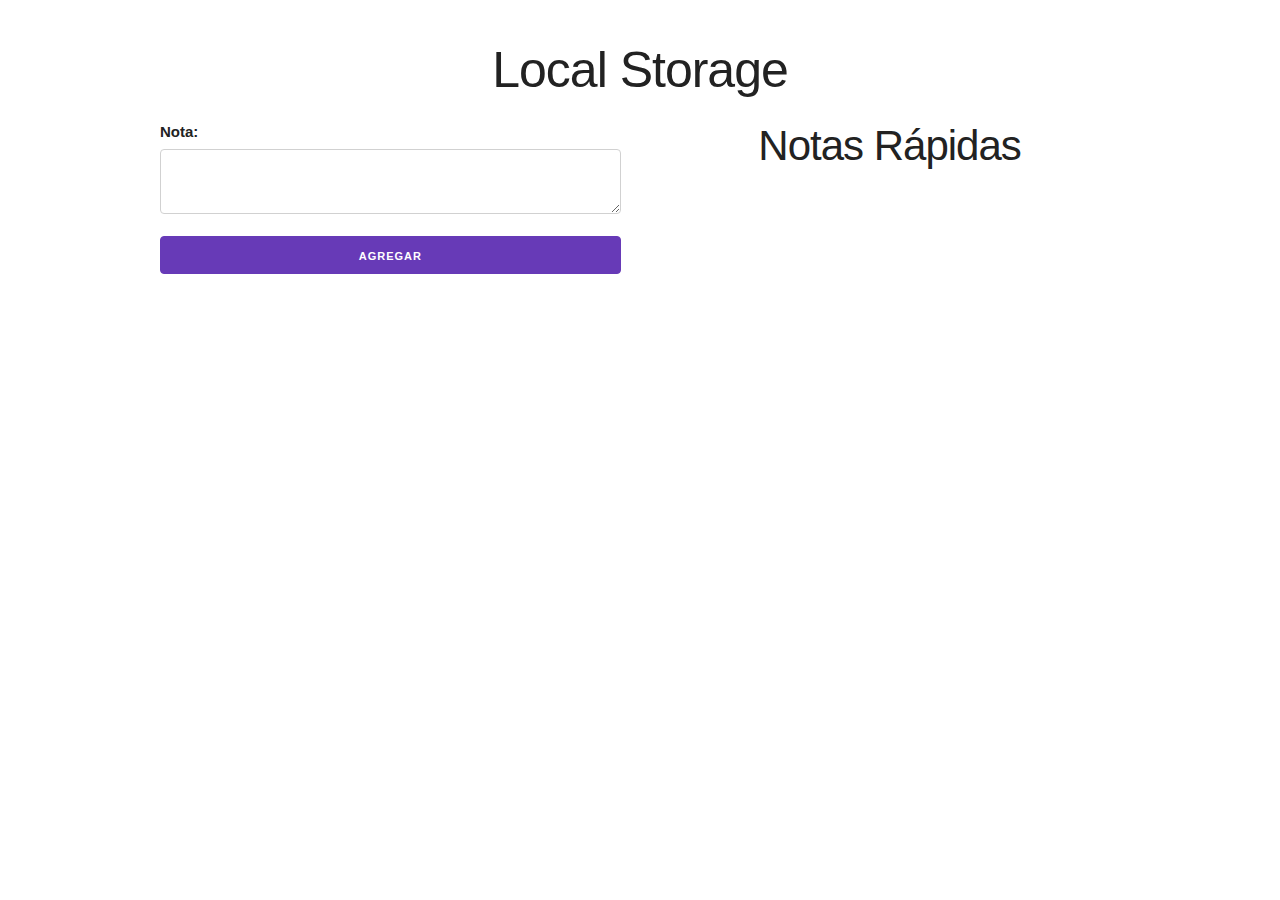
<file: 01-PrimerProyecto-LocalStorage/index.html>
<!DOCTYPE html>
<html lang="en">
<head>
    <meta charset="UTF-8">
    <meta name="viewport" content="width=device-width, initial-scale=1.0">
    <meta http-equiv="X-UA-Compatible" content="ie=edge">
    <title>Notas Rápidas</title>
    <link rel="stylesheet" href="assets/css/normalize.css">
    <link rel="stylesheet" href="assets/css/skeleton.css">
    <link rel="stylesheet" href="assets/css/custom.css">
</head>
<body>

    <div id="contenido">
        <div class="container">

            <h1>Local Storage</h1>
            <div class="row">
                <div class="six columns">
                    <label for="nota">Nota:</label>
                    <form action="#" id="formulario">
                            <label for="nota"></label>
                            <textarea id="nota" class="u-full-width"></textarea>
                            <input type="submit" class="button u-full-width button-primary" value="Agregar">
                    </form>
                </div>
                <div class="six columns">
                    <h2>Notas Rápidas</h2>
                    <div id="lista-notas"></div>
                </div>
            </div>

        </div>
    </div> <!--#contenido-->

    <script src="assets/js/app.js"></script>
</body>
</html>
</file>
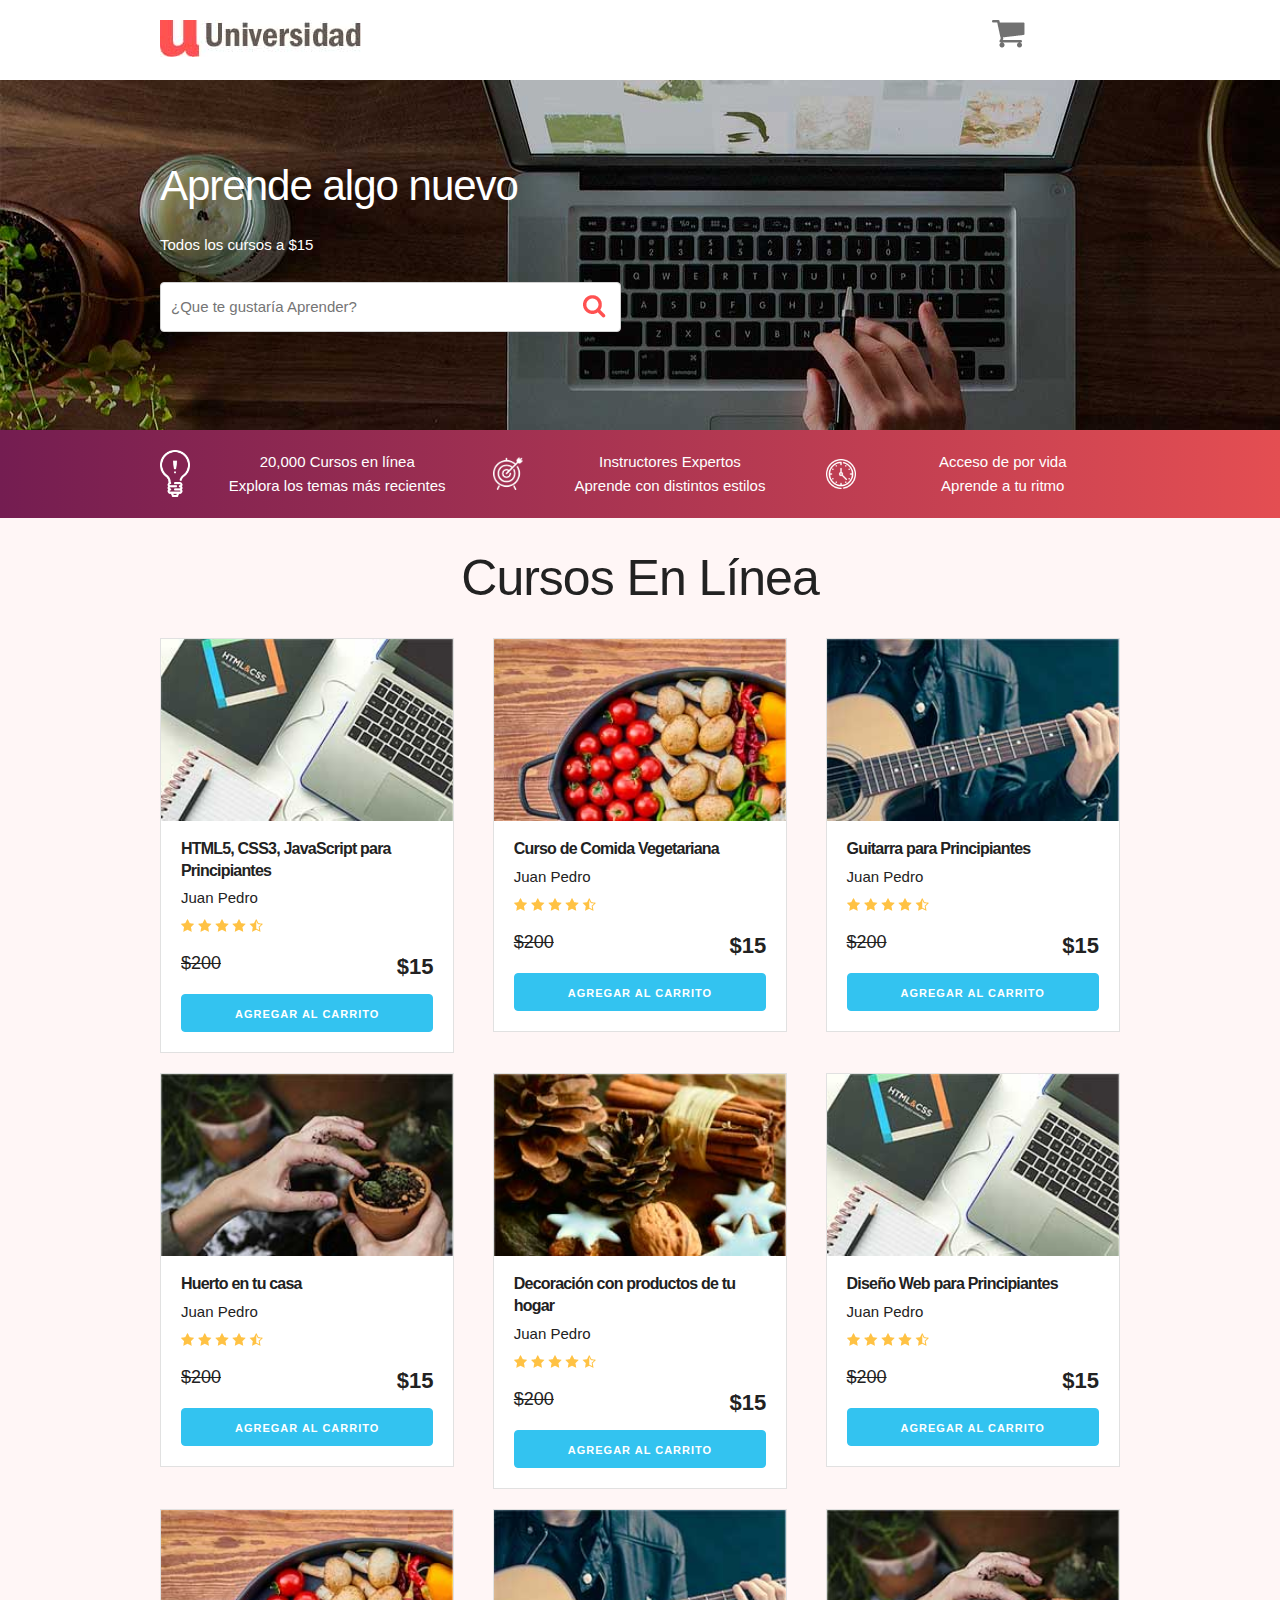
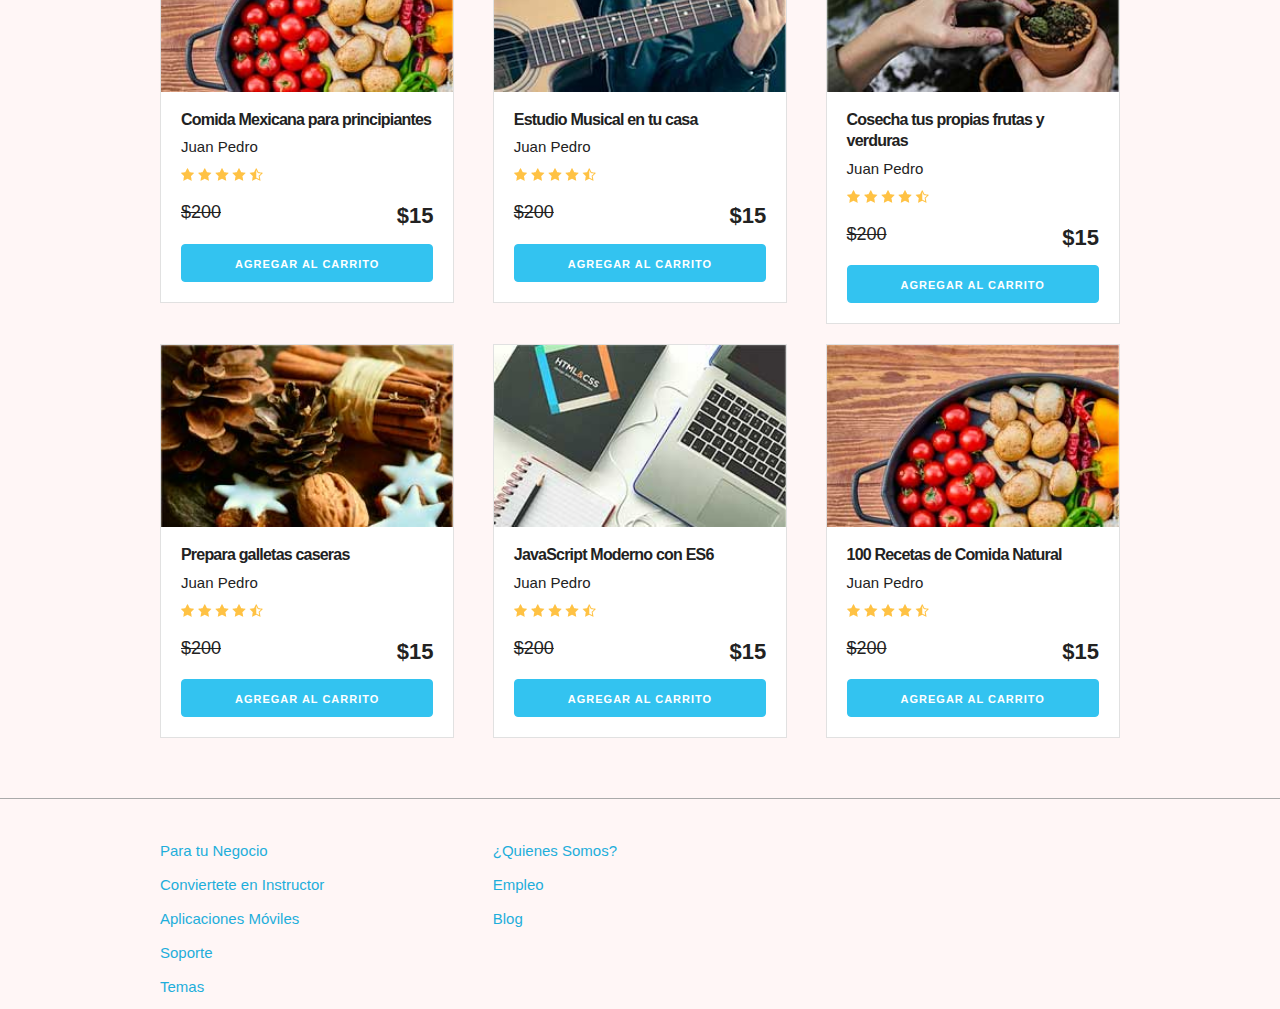
<file: 02-SegundoProyecto-CarritoDeCompras/index.html>
<!DOCTYPE html>
<html lang="en">
<head>
    <meta charset="UTF-8">
    <meta name="viewport" content="width=device-width, initial-scale=1.0">
    <meta http-equiv="X-UA-Compatible" content="ie=edge">
    <title>Carrito</title>
    <link rel="stylesheet" href="css/normalize.css">
    <link rel="stylesheet" href="css/skeleton.css">
    <link rel="stylesheet" href="css/custom.css">
</head>
<body>
<header id="header" class="header">
    <div class="container">
        <div class="row">
            <div class="four columns">
                <img src="img/logo.jpg" id="logo">
            </div>
            <div class="two columns u-pull-right">
                <ul>
                    <li class="submenu">
                            <img src="img/cart.png" id="img-carrito">
                            <div id="carrito">
                                    
                                    <table id="lista-carrito" class="u-full-width">
                                        <thead>
                                            <tr>
                                                <th>Imagen</th>
                                                <th>Nombre</th>
                                                <th>Precio</th>
                                                <th></th>
                                            </tr>
                                        </thead>
                                        <tbody></tbody>
                                    </table>

                                    <a href="#" id="vaciar-carrito" class="button u-full-width">Vaciar Carrito</a>
                            </div>
                    </li>
                </ul>
            </div>
        </div> 
    </div>
    </header>


    <div id="hero">
        <div class="container">
            <div class="row">
                    <div class="six columns">
                        <div class="contenido-hero">
                                <h2>Aprende algo nuevo</h2>
                                <p>Todos los cursos a $15</p>
                                <form action="#" id="busqueda" method="post" class="formulario">
                                    <input class="u-full-width" type="text" placeholder="¿Que te gustaría Aprender?" id="buscador">
                                    <input type="submit" id="submit-buscador" class="submit-buscador">
                                </form>
                        </div>
                    </div>
            </div> 
        </div>
    </div>

    <div class="barra">
        <div class="container">
            <div class="row">
                    <div class="four columns icono icono1">
                        <p>20,000 Cursos en línea <br>
                        Explora  los temas más recientes</p>
                    </div>
                    <div class="four columns icono icono2">
                        <p>Instructores Expertos <br>
                        Aprende con distintos estilos</p>
                    </div>
                    <div class="four columns icono icono3">
                        <p>Acceso de por vida <br>
                        Aprende a tu ritmo</p>
                    </div>
            </div>
        </div>

    </div>

    <div id="lista-cursos" class="container">
        <h1 id="encabezado" class="encabezado">Cursos En Línea</h1>
        <div class="row">
            <div class="four columns">
                <div class="card">
                    <img src="img/curso1.jpg" class="imagen-curso u-full-width">
                    <div class="info-card">
                        <h4>HTML5, CSS3, JavaScript para Principiantes</h4>
                        <p>Juan Pedro</p>
                        <img src="img/estrellas.png">
                        <p class="precio">$200  <span class="u-pull-right ">$15</span></p>
                        <a href="#" class="u-full-width button-primary button input agregar-carrito" data-id="1">Agregar Al Carrito</a>
                    </div>
                </div> <!--.card-->
            </div>
            <div class="four columns">
                    <div class="card">
                        <img src="img/curso2.jpg" class="imagen-curso u-full-width">
                        <div class="info-card">
                            <h4>Curso de Comida Vegetariana</h4>
                            <p>Juan Pedro</p>
                            <img src="img/estrellas.png">
                            <p class="precio">$200  <span class="u-pull-right ">$15</span></p>
                            <a href="#" class="u-full-width button-primary button input agregar-carrito" data-id="2">Agregar Al Carrito</a>
                        </div>
                    </div>
            </div>
            <div class="four columns">
                    <div class="card">
                        <img src="img/curso3.jpg" class="imagen-curso u-full-width">
                        <div class="info-card">
                            <h4>Guitarra para Principiantes</h4>
                            <p>Juan Pedro</p>
                            <img src="img/estrellas.png">
                            <p class="precio">$200  <span class="u-pull-right ">$15</span></p>
                            <a href="#" class="u-full-width button-primary button input agregar-carrito" data-id="3">Agregar Al Carrito</a>
                        </div>
                    </div> <!--.card-->
            </div>

        </div> <!--.row-->
        <div class="row">
            <div class="four columns">
                <div class="card">
                    <img src="img/curso4.jpg" class="imagen-curso u-full-width">
                    <div class="info-card">
                        <h4>Huerto en tu casa</h4>
                        <p>Juan Pedro</p>
                        <img src="img/estrellas.png">
                        <p class="precio">$200  <span class="u-pull-right ">$15</span></p>
                        <a href="#" class="u-full-width button-primary button input agregar-carrito" data-id="4">Agregar Al Carrito</a>
                    </div>
                </div> <!--.card-->
            </div>
            <div class="four columns">
                    <div class="card">
                        <img src="img/curso5.jpg" class="imagen-curso u-full-width">
                        <div class="info-card">
                            <h4>Decoración con productos de tu hogar</h4>
                            <p>Juan Pedro</p>
                            <img src="img/estrellas.png">
                            <p class="precio">$200  <span class="u-pull-right ">$15</span></p>
                            <a href="#" class="u-full-width button-primary button input agregar-carrito" data-id="5">Agregar Al Carrito</a>
                        </div>
                    </div> <!--.card-->
            </div>
            <div class="four columns">
                    <div class="card">
                        <img src="img/curso1.jpg" class="imagen-curso u-full-width">
                        <div class="info-card">
                            <h4>Diseño Web para Principiantes</h4>
                            <p>Juan Pedro</p>
                            <img src="img/estrellas.png">
                            <p class="precio">$200  <span class="u-pull-right ">$15</span></p>
                            <a href="#" class="u-full-width button-primary button input agregar-carrito" data-id="6">Agregar Al Carrito</a>
                        </div>
                    </div> <!--.card-->
            </div>
        </div> <!--.row-->
        <div class="row">
            <div class="four columns">
                <div class="card">
                    <img src="img/curso2.jpg" class="imagen-curso u-full-width">
                    <div class="info-card">
                        <h4>Comida Mexicana para principiantes</h4>
                        <p>Juan Pedro</p>
                        <img src="img/estrellas.png">
                        <p class="precio">$200  <span class="u-pull-right ">$15</span></p>
                        <a href="#" class="u-full-width button-primary button input agregar-carrito" data-id="7">Agregar Al Carrito</a>
                    </div>
                </div> <!--.card-->
            </div>
            <div class="four columns">
                    <div class="card">
                        <img src="img/curso3.jpg" class="imagen-curso u-full-width">
                        <div class="info-card">
                            <h4>Estudio Musical en tu casa</h4>
                            <p>Juan Pedro</p>
                            <img src="img/estrellas.png">
                            <p class="precio">$200  <span class="u-pull-right ">$15</span></p>
                            <a href="#" class="u-full-width button-primary button input agregar-carrito" data-id="8">Agregar Al Carrito</a>
                        </div>
                    </div> <!--.card-->
            </div>
            <div class="four columns">
                    <div class="card">
                        <img src="img/curso4.jpg" class="imagen-curso u-full-width">
                        <div class="info-card">
                            <h4>Cosecha tus propias frutas y verduras</h4>
                            <p>Juan Pedro</p>
                            <img src="img/estrellas.png">
                            <p class="precio">$200  <span class="u-pull-right ">$15</span></p>
                            <a href="#" class="u-full-width button-primary button input agregar-carrito" data-id="9">Agregar Al Carrito</a>
                        </div>
                    </div> <!--.card-->
            </div>
        </div> <!--.row-->
        <div class="row">
                <div class="four columns">
                    <div class="card">
                        <img src="img/curso5.jpg" class="imagen-curso u-full-width">
                        <div class="info-card">
                            <h4>Prepara galletas caseras</h4>
                            <p>Juan Pedro</p>
                            <img src="img/estrellas.png">
                            <p class="precio">$200  <span class="u-pull-right ">$15</span></p>
                            <a href="#" class="u-full-width button-primary button input agregar-carrito" data-id="10">Agregar Al Carrito</a>
                        </div>
                    </div> <!--.card-->
                </div>
                <div class="four columns">
                        <div class="card">
                            <img src="img/curso1.jpg" class="imagen-curso u-full-width">
                            <div class="info-card">
                                <h4>JavaScript Moderno con ES6</h4>
                                <p>Juan Pedro</p>
                                <img src="img/estrellas.png">
                                <p class="precio">$200  <span class="u-pull-right ">$15</span></p>
                                <a href="#" class="u-full-width button-primary button input agregar-carrito" data-id="11">Agregar Al Carrito</a>
                            </div>
                        </div> <!--.card-->
                </div>
                <div class="four columns">
                        <div class="card">
                            <img src="img/curso2.jpg" class="imagen-curso u-full-width">
                            <div class="info-card">
                                <h4>100 Recetas de Comida Natural</h4>
                                <p>Juan Pedro</p>
                                <img src="img/estrellas.png">
                                <p class="precio">$200  <span class="u-pull-right ">$15</span></p>
                                <a href="#" class="u-full-width button-primary button input agregar-carrito" data-id="12">Agregar Al Carrito</a>
                            </div>
                        </div> <!--.card-->
                </div>
            </div> <!--.row-->
    </div>  

    <footer id="footer" class="footer">
        <div class="container">
            <div class="row">
                    <div class="four columns">
                            <nav id="principal" class="menu">
                                <a class="enlace" href="#">Para tu Negocio</a>
                                <a class="enlace" href="#">Conviertete en Instructor</a>
                                <a class="enlace" href="#">Aplicaciones Móviles</a>
                                <a class="enlace" href="#">Soporte</a>
                                <a class="enlace" href="#">Temas</a>
                            </nav>
                    </div>
                    <div class="four columns">
                            <nav id="secundaria" class="menu">
                                <a class="enlace" href="#">¿Quienes Somos?</a>
                                <a class="enlace" href="#">Empleo</a>
                                <a class="enlace" href="#">Blog</a>
                            </nav>
                    </div>
            </div>
        </div>
    </footer>

    <script src="js/app.js"></script>

</body>
</html>
</file>
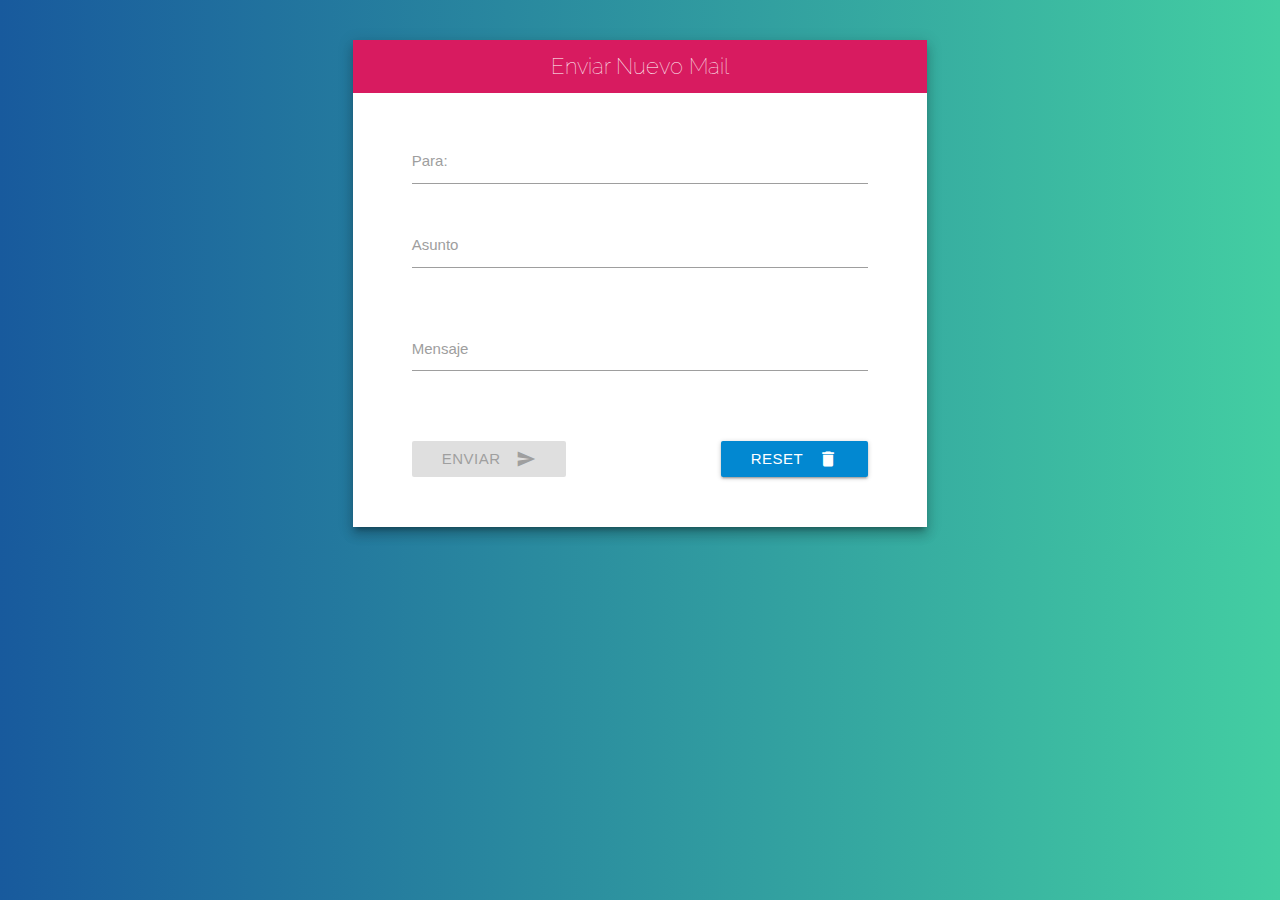
<file: 03-TercerProyecto-ValidarEmail/index.html>
<!DOCTYPE html>
<html>
  <head>
    <link href="https://fonts.googleapis.com/icon?family=Material+Icons" rel="stylesheet">
    <link href="https://fonts.googleapis.com/css?family=Raleway:100,300" rel="stylesheet">
    <link type="text/css" rel="stylesheet" href="css/materialize.min.css"  media="screen,projection"/>
    <link rel="stylesheet" href="css/custom.css">
    <meta name="viewport" content="width=device-width, initial-scale=1.0"/>
    <title>Enviar mail</title>
  </head>
  <body>

    <div class="container">
        <div class="row">
            <div class="col s8 offset-s2">
                <div id="contenido" class="m2">
                    
                    <header id="header" class=" pink darken-1">
                        Enviar Nuevo Mail
                    </header>
                    <form id="enviar-mail" action="#" class="col s10 offset-s1">
                        <div class="row">
                                <div class="input-field col s12">
                                    <input id="email" type="email">
                                    <label for="email">Para:</label>
                                </div>
                                <div class="input-field col s12">
                                        <input id="asunto" type="text">
                                        <label for="asunto">Asunto</label>
                                </div>
                        </div>

                            <div class="row">
                                <div class="input-field col s12">
                                <textarea id="mensaje" class="materialize-textarea"></textarea>
                                <label for="mensaje">Mensaje</label>
                                </div>
                            </div>
                            <div class="row" id="loaders">
    
                                <img id="spinner" src="img/spinner.gif" width="150">
                            </div>
                            <div class="row">
                                    <div class="col s6">
                                        <button id="enviar" class="btn waves-effect waves-light  pink darken-2" type="submit" name="action">Enviar
                                                <i class="material-icons right">send</i>
                                        </button>
                                    </div>
                                    <div class="col s6">
                                        <button id="resetBtn" class="btn waves-effect waves-light light-blue darken-2" type="submit">Reset
                                                <i class="material-icons right">delete</i>
                                        </button>
                                    </div>
                            </div>
                    </form> 
                    
                </div> <!--.contenido-->
            </div>
        </div>
    </div>
    <script type="text/javascript" src="https://code.jquery.com/jquery-3.2.1.min.js"></script>
    <script type="text/javascript" src="js/materialize.min.js"></script>
    <script src="js/app.js"></script>
  </body>
</html>
</file>
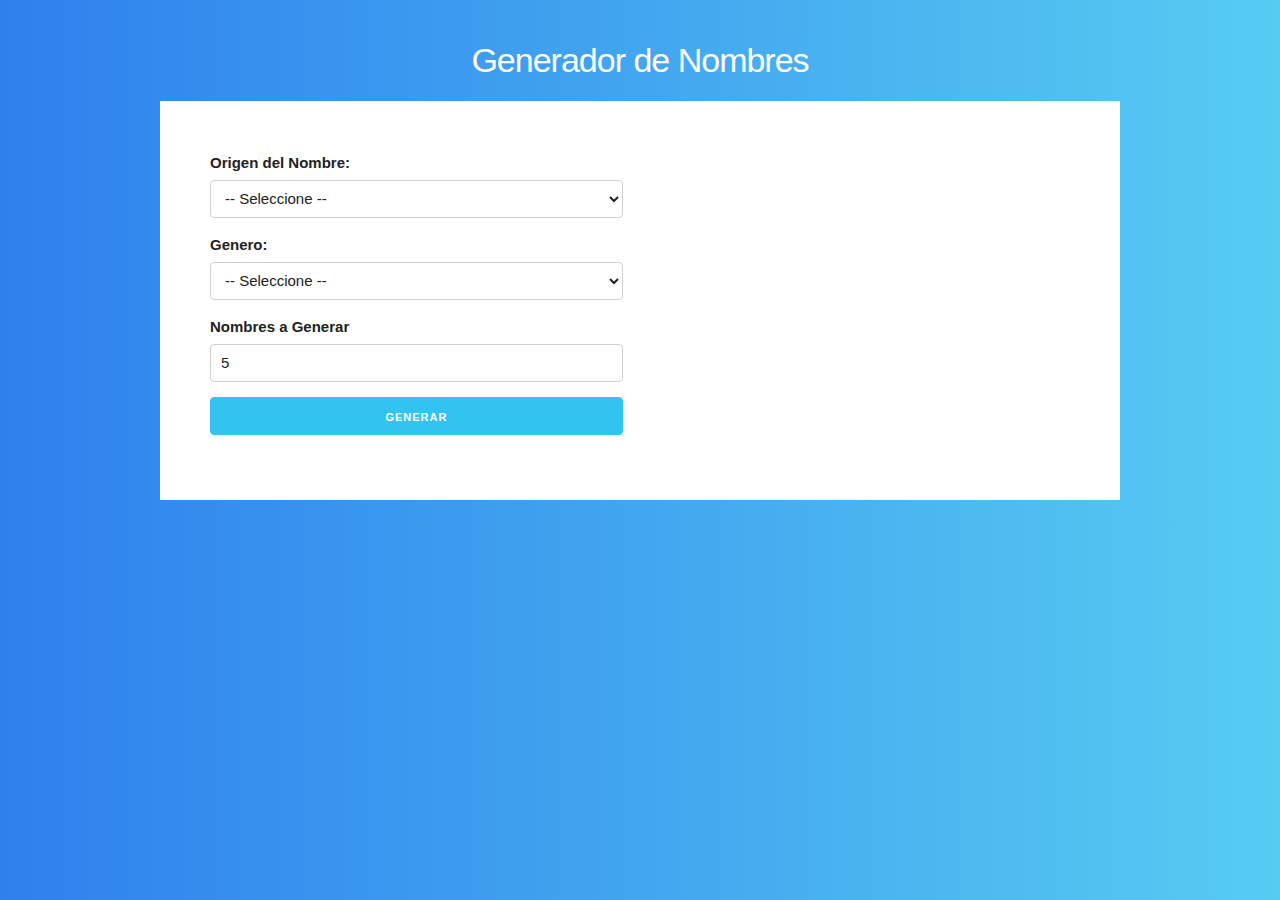
<file: 06-GeneradorNombres/index.html>
<!DOCTYPE html>
<html lang="en">
<head>
    <meta charset="UTF-8">
    <meta name="viewport" content="width=device-width, initial-scale=1.0">
    <meta http-equiv="X-UA-Compatible" content="ie=edge">
    <title>Document</title>
    <link rel="stylesheet" href="css/normalize.css">
    <link rel="stylesheet" href="css/skeleton.css">
    <link rel="stylesheet" href="css/custom.css">
</head>
<body>
    <div class="container">
        <div id="contenido" class="contenido">
            <h1>Generador de Nombres</h1>
            <form action="#" id="generar-nombre">
                <div class="row">
                    <div class="six columns">
                        <label for="origen">Origen del Nombre:</label>
                        <select class="u-full-width" id="origen">
                            <option value=''>-- Seleccione --</option>
							<option value="de">Alemania</option>
                            <option value="au">Australia</option>
                            <option value="br">Brasil</option>
                            <option value="ca">Canadá</option>
							<option value="es">España</option>
                            <option value="fr">Francia</option>
							<option value="nz">Nueva Zelanda</option>
                            <option value="gb">Reino Unido</option>
                            <option value="ch">Suiza</option>
                        </select>
                        <label for="genero">Genero:</label>
                        <select class="u-full-width" id="genero">
                                <option value=''>-- Seleccione --</option>
                                <option value="male">Hombre</option>
                                <option value="female">Mujer</option>
                        </select>
                        <label>Nombres a Generar</label>
                        <input type="number" id="numero" class="u-full-width" min="5" max="15" value="5">
                        <input class="button-primary u-full-width" type="submit" value="Generar">
                    </div>

                    <div class="six columns">
                        <div id="resultado"></div>
                    </div>
                </div>

            </form>
        </div>
    </div>

    <script src="js/app.js"></script>
</body>
</html>
</file>
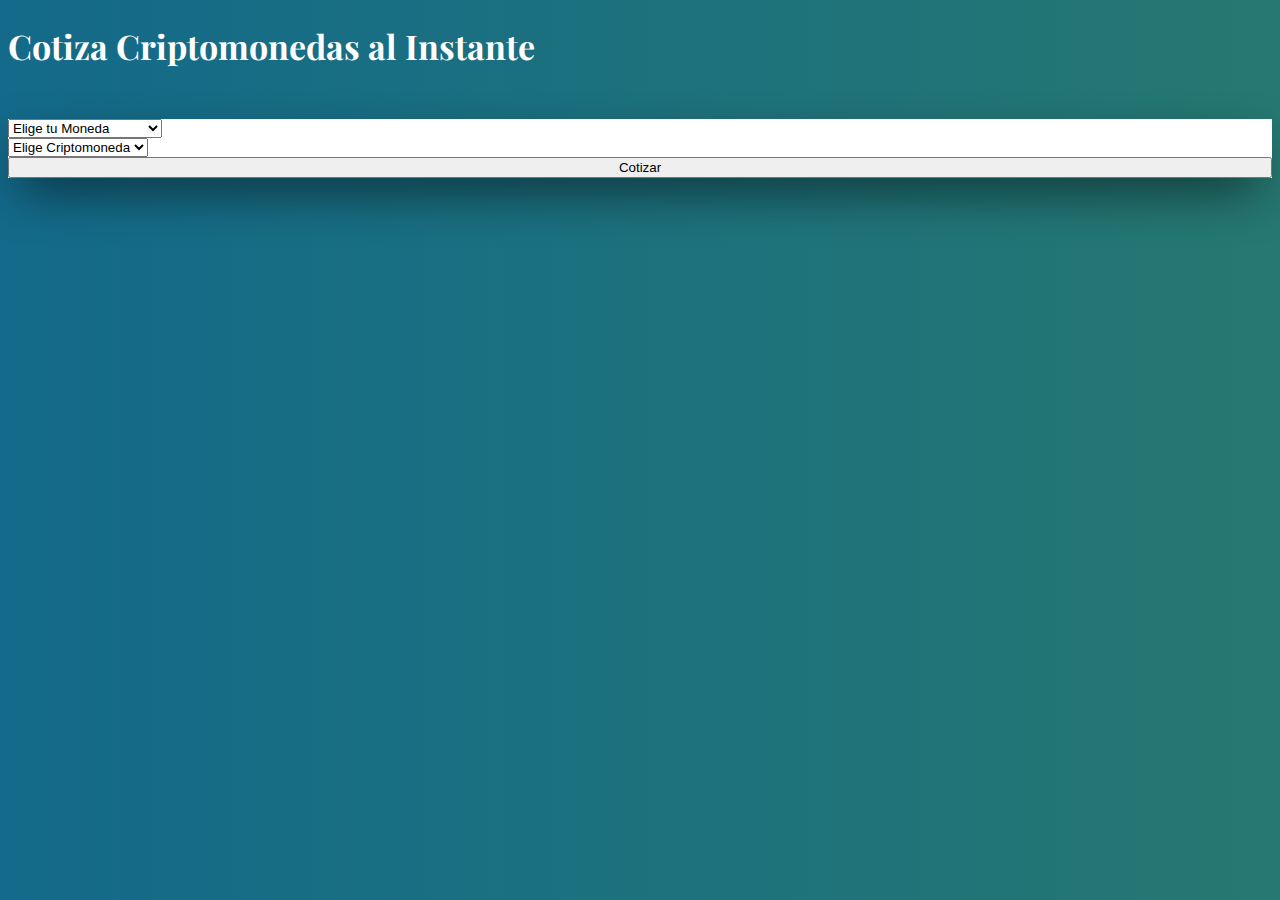
<file: 07-CotizarCriptomonedas/index.html>
<!DOCTYPE html>
<html lang="en">
<head>
    <meta charset="UTF-8">
    <meta name="viewport" content="width=device-width, initial-scale=1.0">
    <meta http-equiv="X-UA-Compatible" content="ie=edge">
    <title>Criptomonedas </title>

     <link href="https://bootswatch.com/4/sandstone/bootstrap.min.css" rel="stylesheet">
    <link href="https://fonts.googleapis.com/css?family=Playfair+Display" rel="stylesheet">
    <link href="css/style.css" rel="stylesheet">
</head>
<body>
    <h1 class="text-center my-5">Cotiza Criptomonedas al Instante</h1>
    <div class="container contenido-principal">

        <div class="row justify-content-center">
            <form class="col-10 col-md-8" id="formulario">
                <div class="formulario-cotizar row">
                        <div class="form-group col-12 col-md-4">
                            <select id="moneda" class="form-control">
                                <option value="" disabled selected>Elige tu Moneda </option>
                                <option value="USD">Dolar Estadounidense</option>
                                <option value="MXN">Peso Mexicano</option>
                                <option value="GBP">Libras</option>
                                <option value="EUR">Euros</option>
                            </select>
                        </div>
                        <div class="form-group col-12 col-md-4">
                            <select id="criptomoneda" class="form-control">
                                <option value="" disabled selected>Elige Criptomoneda</option>
                            </select>
                        </div>
                        <div class="form-group col-12 col-md-4">
                            <input type="submit" class="btn btn-success" value="Cotizar">
                        </div>
                </div><!--.formulario-cotizar-->

                <div class="panel-resultados row justify-content-center mt-5">
                    <div class="contenido-spinner">
						<div class="sk-folding-cube">
						  <div class="sk-cube1 sk-cube"></div>
						  <div class="sk-cube2 sk-cube"></div>
						  <div class="sk-cube4 sk-cube"></div>
						  <div class="sk-cube3 sk-cube"></div>
						</div>
                    </div>
                    <div class="mensajes col-12"></div>
                    <div id="resultado" class="col-12"></div>
                </div><!--panel-resultados-->
            </form>
        </div>
    </div>
    <script src="js/api.js"></script>
    <script src="js/ui.js"></script>
    <script src="js/app.js"></script>
</body>
</html>
</file>
<file: 01-PrimerProyecto-LocalStorage/assets/css/skeleton.css>
/*
* Skeleton V2.0.4
* Copyright 2014, Dave Gamache
* www.getskeleton.com
* Free to use under the MIT license.
* http://www.opensource.org/licenses/mit-license.php
* 12/29/2014
*/


/* Table of contents
––––––––––––––––––––––––––––––––––––––––––––––––––
- Grid
- Base Styles
- Typography
- Links
- Buttons
- Forms
- Lists
- Code
- Tables
- Spacing
- Utilities
- Clearing
- Media Queries
*/


/* Grid
–––––––––––––––––––––––––––––––––––––––––––––––––– */
.container {
  position: relative;
  width: 100%;
  max-width: 960px;
  margin: 0 auto;
  padding: 0 20px;
  box-sizing: border-box; }
.column,
.columns {
  width: 100%;
  float: left;
  box-sizing: border-box; }

/* For devices larger than 400px */
@media (min-width: 400px) {
  .container {
    width: 85%;
    padding: 0; }
}

/* For devices larger than 550px */
@media (min-width: 550px) {
  .container {
    width: 80%; }
  .column,
  .columns {
    margin-left: 4%; }
  .column:first-child,
  .columns:first-child {
    margin-left: 0; }

  .one.column,
  .one.columns                    { width: 4.66666666667%; }
  .two.columns                    { width: 13.3333333333%; }
  .three.columns                  { width: 22%;            }
  .four.columns                   { width: 30.6666666667%; }
  .five.columns                   { width: 39.3333333333%; }
  .six.columns                    { width: 48%;            }
  .seven.columns                  { width: 56.6666666667%; }
  .eight.columns                  { width: 65.3333333333%; }
  .nine.columns                   { width: 74.0%;          }
  .ten.columns                    { width: 82.6666666667%; }
  .eleven.columns                 { width: 91.3333333333%; }
  .twelve.columns                 { width: 100%; margin-left: 0; }

  .one-third.column               { width: 30.6666666667%; }
  .two-thirds.column              { width: 65.3333333333%; }

  .one-half.column                { width: 48%; }

  /* Offsets */
  .offset-by-one.column,
  .offset-by-one.columns          { margin-left: 8.66666666667%; }
  .offset-by-two.column,
  .offset-by-two.columns          { margin-left: 17.3333333333%; }
  .offset-by-three.column,
  .offset-by-three.columns        { margin-left: 26%;            }
  .offset-by-four.column,
  .offset-by-four.columns         { margin-left: 34.6666666667%; }
  .offset-by-five.column,
  .offset-by-five.columns         { margin-left: 43.3333333333%; }
  .offset-by-six.column,
  .offset-by-six.columns          { margin-left: 52%;            }
  .offset-by-seven.column,
  .offset-by-seven.columns        { margin-left: 60.6666666667%; }
  .offset-by-eight.column,
  .offset-by-eight.columns        { margin-left: 69.3333333333%; }
  .offset-by-nine.column,
  .offset-by-nine.columns         { margin-left: 78.0%;          }
  .offset-by-ten.column,
  .offset-by-ten.columns          { margin-left: 86.6666666667%; }
  .offset-by-eleven.column,
  .offset-by-eleven.columns       { margin-left: 95.3333333333%; }

  .offset-by-one-third.column,
  .offset-by-one-third.columns    { margin-left: 34.6666666667%; }
  .offset-by-two-thirds.column,
  .offset-by-two-thirds.columns   { margin-left: 69.3333333333%; }

  .offset-by-one-half.column,
  .offset-by-one-half.columns     { margin-left: 52%; }

}


/* Base Styles
–––––––––––––––––––––––––––––––––––––––––––––––––– */
/* NOTE
html is set to 62.5% so that all the REM measurements throughout Skeleton
are based on 10px sizing. So basically 1.5rem = 15px :) */
html {
  font-size: 62.5%; }
body {
  font-size: 1.5em; /* currently ems cause chrome bug misinterpreting rems on body element */
  line-height: 1.6;
  font-weight: 400;
  font-family: "Raleway", "HelveticaNeue", "Helvetica Neue", Helvetica, Arial, sans-serif;
  color: #222; }


/* Typography
–––––––––––––––––––––––––––––––––––––––––––––––––– */
h1, h2, h3, h4, h5, h6 {
  margin-top: 0;
  margin-bottom: 2rem;
  font-weight: 300; }
h1 { font-size: 4.0rem; line-height: 1.2;  letter-spacing: -.1rem;}
h2 { font-size: 3.6rem; line-height: 1.25; letter-spacing: -.1rem; }
h3 { font-size: 3.0rem; line-height: 1.3;  letter-spacing: -.1rem; }
h4 { font-size: 2.4rem; line-height: 1.35; letter-spacing: -.08rem; }
h5 { font-size: 1.8rem; line-height: 1.5;  letter-spacing: -.05rem; }
h6 { font-size: 1.5rem; line-height: 1.6;  letter-spacing: 0; }

/* Larger than phablet */
@media (min-width: 550px) {
  h1 { font-size: 5.0rem; }
  h2 { font-size: 4.2rem; }
  h3 { font-size: 3.6rem; }
  h4 { font-size: 3.0rem; }
  h5 { font-size: 2.4rem; }
  h6 { font-size: 1.5rem; }
}

p {
  margin-top: 0; }


/* Links
–––––––––––––––––––––––––––––––––––––––––––––––––– */
a {
  color: #1EAEDB; }
a:hover {
  color: #0FA0CE; }


/* Buttons
–––––––––––––––––––––––––––––––––––––––––––––––––– */
.button,
button,
input[type="submit"],
input[type="reset"],
input[type="button"] {
  display: inline-block;
  height: 38px;
  padding: 0 30px;
  color: #555;
  text-align: center;
  font-size: 11px;
  font-weight: 600;
  line-height: 38px;
  letter-spacing: .1rem;
  text-transform: uppercase;
  text-decoration: none;
  white-space: nowrap;
  background-color: transparent;
  border-radius: 4px;
  border: 1px solid #bbb;
  cursor: pointer;
  box-sizing: border-box; }
.button:hover,
button:hover,
input[type="submit"]:hover,
input[type="reset"]:hover,
input[type="button"]:hover,
.button:focus,
button:focus,
input[type="submit"]:focus,
input[type="reset"]:focus,
input[type="button"]:focus {
  color: #333;
  border-color: #888;
  outline: 0; }
.button.button-primary,
button.button-primary,
input[type="submit"].button-primary,
input[type="reset"].button-primary,
input[type="button"].button-primary {
  color: #FFF;
  background-color: #33C3F0;
  border-color: #33C3F0; }
.button.button-primary:hover,
button.button-primary:hover,
input[type="submit"].button-primary:hover,
input[type="reset"].button-primary:hover,
input[type="button"].button-primary:hover,
.button.button-primary:focus,
button.button-primary:focus,
input[type="submit"].button-primary:focus,
input[type="reset"].button-primary:focus,
input[type="button"].button-primary:focus {
  color: #FFF;
  background-color: #1EAEDB;
  border-color: #1EAEDB; }


/* Forms
–––––––––––––––––––––––––––––––––––––––––––––––––– */
input[type="email"],
input[type="number"],
input[type="search"],
input[type="text"],
input[type="tel"],
input[type="url"],
input[type="password"],
textarea,
select {
  height: 38px;
  padding: 6px 10px; /* The 6px vertically centers text on FF, ignored by Webkit */
  background-color: #fff;
  border: 1px solid #D1D1D1;
  border-radius: 4px;
  box-shadow: none;
  box-sizing: border-box; }
/* Removes awkward default styles on some inputs for iOS */
input[type="email"],
input[type="number"],
input[type="search"],
input[type="text"],
input[type="tel"],
input[type="url"],
input[type="password"],
textarea {
  -webkit-appearance: none;
     -moz-appearance: none;
          appearance: none; }
textarea {
  min-height: 65px;
  padding-top: 6px;
  padding-bottom: 6px; }
input[type="email"]:focus,
input[type="number"]:focus,
input[type="search"]:focus,
input[type="text"]:focus,
input[type="tel"]:focus,
input[type="url"]:focus,
input[type="password"]:focus,
textarea:focus,
select:focus {
  border: 1px solid #33C3F0;
  outline: 0; }
label,
legend {
  display: block;
  margin-bottom: .5rem;
  font-weight: 600; }
fieldset {
  padding: 0;
  border-width: 0; }
input[type="checkbox"],
input[type="radio"] {
  display: inline; }
label > .label-body {
  display: inline-block;
  margin-left: .5rem;
  font-weight: normal; }


/* Lists
–––––––––––––––––––––––––––––––––––––––––––––––––– */
ul {
  list-style: circle inside; }
ol {
  list-style: decimal inside; }
ol, ul {
  padding-left: 0;
  margin-top: 0; }
ul ul,
ul ol,
ol ol,
ol ul {
  margin: 1.5rem 0 1.5rem 3rem;
  font-size: 90%; }
li {
  margin-bottom: 1rem; }


/* Code
–––––––––––––––––––––––––––––––––––––––––––––––––– */
code {
  padding: .2rem .5rem;
  margin: 0 .2rem;
  font-size: 90%;
  white-space: nowrap;
  background: #F1F1F1;
  border: 1px solid #E1E1E1;
  border-radius: 4px; }
pre > code {
  display: block;
  padding: 1rem 1.5rem;
  white-space: pre; }


/* Tables
–––––––––––––––––––––––––––––––––––––––––––––––––– */
th,
td {
  padding: 12px 15px;
  text-align: left;
  border-bottom: 1px solid #E1E1E1; }
th:first-child,
td:first-child {
  padding-left: 0; }
th:last-child,
td:last-child {
  padding-right: 0; }


/* Spacing
–––––––––––––––––––––––––––––––––––––––––––––––––– */
button,
.button {
  margin-bottom: 1rem; }
input,
textarea,
select,
fieldset {
  margin-bottom: 1.5rem; }
pre,
blockquote,
dl,
figure,
table,
p,
ul,
ol,
form {
  margin-bottom: 2.5rem; }


/* Utilities
–––––––––––––––––––––––––––––––––––––––––––––––––– */
.u-full-width {
  width: 100%;
  box-sizing: border-box; }
.u-max-full-width {
  max-width: 100%;
  box-sizing: border-box; }
.u-pull-right {
  float: right; }
.u-pull-left {
  float: left; }


/* Misc
–––––––––––––––––––––––––––––––––––––––––––––––––– */
hr {
  margin-top: 3rem;
  margin-bottom: 3.5rem;
  border-width: 0;
  border-top: 1px solid #E1E1E1; }


/* Clearing
–––––––––––––––––––––––––––––––––––––––––––––––––– */

/* Self Clearing Goodness */
.container:after,
.row:after,
.u-cf {
  content: "";
  display: table;
  clear: both; }


/* Media Queries
–––––––––––––––––––––––––––––––––––––––––––––––––– */
/*
Note: The best way to structure the use of media queries is to create the queries
near the relevant code. For example, if you wanted to change the styles for buttons
on small devices, paste the mobile query code up in the buttons section and style it
there.
*/


/* Larger than mobile */
@media (min-width: 400px) {}

/* Larger than phablet (also point when grid becomes active) */
@media (min-width: 550px) {}

/* Larger than tablet */
@media (min-width: 750px) {}

/* Larger than desktop */
@media (min-width: 1000px) {}

/* Larger than Desktop HD */
@media (min-width: 1200px) {}
</file>
<file: 01-PrimerProyecto-LocalStorage/assets/css/custom.css>
h1, h2 {
    text-align: center;
}

#contenido {
    margin-top: 40px;
}
.borrar-nota,
.borrar-nota:hover {
    float: right;
    cursor: pointer;
    color: #f44336;
    font-weight: bold;
}

.button.button-primary,
button.button-primary,
input[type="submit"].button-primary,
input[type="reset"].button-primary,
input[type="button"].button-primary,
.button.button-primary:hover,
button.button-primary:hover,
input[type="submit"].button-primary:hover,
input[type="reset"].button-primary:hover,
input[type="button"].button-primary:hover,
.button.button-primary:focus,
button.button-primary:focus,
input[type="submit"].button-primary:focus,
input[type="reset"].button-primary:focus,
input[type="button"].button-primary:focus {
	background-color: #673ab7;
	border-color: #673ab7;
}
</file>
<file: 02-SegundoProyecto-CarritoDeCompras/css/skeleton.css>
/*
* Skeleton V2.0.4
* Copyright 2014, Dave Gamache
* www.getskeleton.com
* Free to use under the MIT license.
* http://www.opensource.org/licenses/mit-license.php
* 12/29/2014
*/


/* Table of contents
––––––––––––––––––––––––––––––––––––––––––––––––––
- Grid
- Base Styles
- Typography
- Links
- Buttons
- Forms
- Lists
- Code
- Tables
- Spacing
- Utilities
- Clearing
- Media Queries
*/


/* Grid
–––––––––––––––––––––––––––––––––––––––––––––––––– */
.container {
  position: relative;
  width: 100%;
  max-width: 960px;
  margin: 0 auto;
  padding: 0 20px;
  box-sizing: border-box; }
.column,
.columns {
  width: 100%;
  float: left;
  box-sizing: border-box; }

/* For devices larger than 400px */
@media (min-width: 400px) {
  .container {
    width: 85%;
    padding: 0; }
}

/* For devices larger than 550px */
@media (min-width: 550px) {
  .container {
    width: 80%; }
  .column,
  .columns {
    margin-left: 4%; }
  .column:first-child,
  .columns:first-child {
    margin-left: 0; }

  .one.column,
  .one.columns                    { width: 4.66666666667%; }
  .two.columns                    { width: 13.3333333333%; }
  .three.columns                  { width: 22%;            }
  .four.columns                   { width: 30.6666666667%; }
  .five.columns                   { width: 39.3333333333%; }
  .six.columns                    { width: 48%;            }
  .seven.columns                  { width: 56.6666666667%; }
  .eight.columns                  { width: 65.3333333333%; }
  .nine.columns                   { width: 74.0%;          }
  .ten.columns                    { width: 82.6666666667%; }
  .eleven.columns                 { width: 91.3333333333%; }
  .twelve.columns                 { width: 100%; margin-left: 0; }

  .one-third.column               { width: 30.6666666667%; }
  .two-thirds.column              { width: 65.3333333333%; }

  .one-half.column                { width: 48%; }

  /* Offsets */
  .offset-by-one.column,
  .offset-by-one.columns          { margin-left: 8.66666666667%; }
  .offset-by-two.column,
  .offset-by-two.columns          { margin-left: 17.3333333333%; }
  .offset-by-three.column,
  .offset-by-three.columns        { margin-left: 26%;            }
  .offset-by-four.column,
  .offset-by-four.columns         { margin-left: 34.6666666667%; }
  .offset-by-five.column,
  .offset-by-five.columns         { margin-left: 43.3333333333%; }
  .offset-by-six.column,
  .offset-by-six.columns          { margin-left: 52%;            }
  .offset-by-seven.column,
  .offset-by-seven.columns        { margin-left: 60.6666666667%; }
  .offset-by-eight.column,
  .offset-by-eight.columns        { margin-left: 69.3333333333%; }
  .offset-by-nine.column,
  .offset-by-nine.columns         { margin-left: 78.0%;          }
  .offset-by-ten.column,
  .offset-by-ten.columns          { margin-left: 86.6666666667%; }
  .offset-by-eleven.column,
  .offset-by-eleven.columns       { margin-left: 95.3333333333%; }

  .offset-by-one-third.column,
  .offset-by-one-third.columns    { margin-left: 34.6666666667%; }
  .offset-by-two-thirds.column,
  .offset-by-two-thirds.columns   { margin-left: 69.3333333333%; }

  .offset-by-one-half.column,
  .offset-by-one-half.columns     { margin-left: 52%; }

}


/* Base Styles
–––––––––––––––––––––––––––––––––––––––––––––––––– */
/* NOTE
html is set to 62.5% so that all the REM measurements throughout Skeleton
are based on 10px sizing. So basically 1.5rem = 15px :) */
html {
  font-size: 62.5%; }
body {
  font-size: 1.5em; /* currently ems cause chrome bug misinterpreting rems on body element */
  line-height: 1.6;
  font-weight: 400;
  font-family: "Raleway", "HelveticaNeue", "Helvetica Neue", Helvetica, Arial, sans-serif;
  color: #222; }


/* Typography
–––––––––––––––––––––––––––––––––––––––––––––––––– */
h1, h2, h3, h4, h5, h6 {
  margin-top: 0;
  margin-bottom: 2rem;
  font-weight: 300; }
h1 { font-size: 4.0rem; line-height: 1.2;  letter-spacing: -.1rem;}
h2 { font-size: 3.6rem; line-height: 1.25; letter-spacing: -.1rem; }
h3 { font-size: 3.0rem; line-height: 1.3;  letter-spacing: -.1rem; }
h4 { font-size: 2.4rem; line-height: 1.35; letter-spacing: -.08rem; }
h5 { font-size: 1.8rem; line-height: 1.5;  letter-spacing: -.05rem; }
h6 { font-size: 1.5rem; line-height: 1.6;  letter-spacing: 0; }

/* Larger than phablet */
@media (min-width: 550px) {
  h1 { font-size: 5.0rem; }
  h2 { font-size: 4.2rem; }
  h3 { font-size: 3.6rem; }
  h4 { font-size: 3.0rem; }
  h5 { font-size: 2.4rem; }
  h6 { font-size: 1.5rem; }
}

p {
  margin-top: 0; }


/* Links
–––––––––––––––––––––––––––––––––––––––––––––––––– */
a {
  color: #1EAEDB; }
a:hover {
  color: #0FA0CE; }


/* Buttons
–––––––––––––––––––––––––––––––––––––––––––––––––– */
.button,
button,
input[type="submit"],
input[type="reset"],
input[type="button"] {
  display: inline-block;
  height: 38px;
  padding: 0 30px;
  color: #555;
  text-align: center;
  font-size: 11px;
  font-weight: 600;
  line-height: 38px;
  letter-spacing: .1rem;
  text-transform: uppercase;
  text-decoration: none;
  white-space: nowrap;
  background-color: transparent;
  border-radius: 4px;
  border: 1px solid #bbb;
  cursor: pointer;
  box-sizing: border-box; }
.button:hover,
button:hover,
input[type="submit"]:hover,
input[type="reset"]:hover,
input[type="button"]:hover,
.button:focus,
button:focus,
input[type="submit"]:focus,
input[type="reset"]:focus,
input[type="button"]:focus {
  color: #333;
  border-color: #888;
  outline: 0; }
.button.button-primary,
button.button-primary,
input[type="submit"].button-primary,
input[type="reset"].button-primary,
input[type="button"].button-primary {
  color: #FFF;
  background-color: #33C3F0;
  border-color: #33C3F0; }
.button.button-primary:hover,
button.button-primary:hover,
input[type="submit"].button-primary:hover,
input[type="reset"].button-primary:hover,
input[type="button"].button-primary:hover,
.button.button-primary:focus,
button.button-primary:focus,
input[type="submit"].button-primary:focus,
input[type="reset"].button-primary:focus,
input[type="button"].button-primary:focus {
  color: #FFF;
  background-color: #1EAEDB;
  border-color: #1EAEDB; }


/* Forms
–––––––––––––––––––––––––––––––––––––––––––––––––– */
input[type="email"],
input[type="number"],
input[type="search"],
input[type="text"],
input[type="tel"],
input[type="url"],
input[type="password"],
textarea,
select {
  height: 38px;
  padding: 6px 10px; /* The 6px vertically centers text on FF, ignored by Webkit */
  background-color: #fff;
  border: 1px solid #D1D1D1;
  border-radius: 4px;
  box-shadow: none;
  box-sizing: border-box; }
/* Removes awkward default styles on some inputs for iOS */
input[type="email"],
input[type="number"],
input[type="search"],
input[type="text"],
input[type="tel"],
input[type="url"],
input[type="password"],
textarea {
  -webkit-appearance: none;
     -moz-appearance: none;
          appearance: none; }
textarea {
  min-height: 65px;
  padding-top: 6px;
  padding-bottom: 6px; }
input[type="email"]:focus,
input[type="number"]:focus,
input[type="search"]:focus,
input[type="text"]:focus,
input[type="tel"]:focus,
input[type="url"]:focus,
input[type="password"]:focus,
textarea:focus,
select:focus {
  border: 1px solid #33C3F0;
  outline: 0; }
label,
legend {
  display: block;
  margin-bottom: .5rem;
  font-weight: 600; }
fieldset {
  padding: 0;
  border-width: 0; }
input[type="checkbox"],
input[type="radio"] {
  display: inline; }
label > .label-body {
  display: inline-block;
  margin-left: .5rem;
  font-weight: normal; }


/* Lists
–––––––––––––––––––––––––––––––––––––––––––––––––– */
ul {
  list-style: circle inside; }
ol {
  list-style: decimal inside; }
ol, ul {
  padding-left: 0;
  margin-top: 0; }
ul ul,
ul ol,
ol ol,
ol ul {
  margin: 1.5rem 0 1.5rem 3rem;
  font-size: 90%; }
li {
  margin-bottom: 1rem; }


/* Code
–––––––––––––––––––––––––––––––––––––––––––––––––– */
code {
  padding: .2rem .5rem;
  margin: 0 .2rem;
  font-size: 90%;
  white-space: nowrap;
  background: #F1F1F1;
  border: 1px solid #E1E1E1;
  border-radius: 4px; }
pre > code {
  display: block;
  padding: 1rem 1.5rem;
  white-space: pre; }


/* Tables
–––––––––––––––––––––––––––––––––––––––––––––––––– */
th,
td {
  padding: 12px 15px;
  text-align: left;
  border-bottom: 1px solid #E1E1E1; }
th:first-child,
td:first-child {
  padding-left: 0; }
th:last-child,
td:last-child {
  padding-right: 0; }


/* Spacing
–––––––––––––––––––––––––––––––––––––––––––––––––– */
button,
.button {
  margin-bottom: 1rem; }
input,
textarea,
select,
fieldset {
  margin-bottom: 1.5rem; }
pre,
blockquote,
dl,
figure,
table,
p,
ul,
ol,
form {
  margin-bottom: 2.5rem; }


/* Utilities
–––––––––––––––––––––––––––––––––––––––––––––––––– */
.u-full-width {
  width: 100%;
  box-sizing: border-box; }
.u-max-full-width {
  max-width: 100%;
  box-sizing: border-box; }
.u-pull-right {
  float: right; }
.u-pull-left {
  float: left; }


/* Misc
–––––––––––––––––––––––––––––––––––––––––––––––––– */
hr {
  margin-top: 3rem;
  margin-bottom: 3.5rem;
  border-width: 0;
  border-top: 1px solid #E1E1E1; }


/* Clearing
–––––––––––––––––––––––––––––––––––––––––––––––––– */

/* Self Clearing Goodness */
.container:after,
.row:after,
.u-cf {
  content: "";
  display: table;
  clear: both; }


/* Media Queries
–––––––––––––––––––––––––––––––––––––––––––––––––– */
/*
Note: The best way to structure the use of media queries is to create the queries
near the relevant code. For example, if you wanted to change the styles for buttons
on small devices, paste the mobile query code up in the buttons section and style it
there.
*/


/* Larger than mobile */
@media (min-width: 400px) {}

/* Larger than phablet (also point when grid becomes active) */
@media (min-width: 550px) {}

/* Larger than tablet */
@media (min-width: 750px) {}

/* Larger than desktop */
@media (min-width: 1000px) {}

/* Larger than Desktop HD */
@media (min-width: 1200px) {}
</file>
<file: 02-SegundoProyecto-CarritoDeCompras/css/custom.css>
body {
    background-color: #fff6f6
}
h1 {
    text-align: center;
}
h4 {
    font-size: 16px;
    font-weight: 700;
}
header {
    padding: 20px 0 0 0;
    background: white;
    text-align: center;
}
@media (min-width: 750px) {
    header {
        text-align: left;
    }
}
.borrar-curso {
    background-color: red;
    border-radius: 50%;
    padding: 5px 10px;
    text-decoration: none;
    color: white;
    font-weight: bold;
}

ul {
    list-style: none;
}
#hero {
    background-image:url(../img/hero.jpg);
    height: 350px;
}
#encabezado {
    margin: 30px 0;
}
.submenu {
    position: relative;
}

.submenu #carrito{
    display: none;
}
.submenu:hover #carrito{
    display: block;
    position: absolute;
    right:0;

    top:100%;
    z-index: 1;
    background-color: white;
    padding: 20px;
    min-height: 400px;
    min-width: 300px;
}
.vacio {
    padding: 10px;
    background-color: crimson;
    text-align: center;
    border-radius: 10px;
    color: white;
}
.contenido-hero {
    margin-top: 80px;
    color: white;
}
.contenido-hero form {
    position: relative;
    margin-bottom: 0;
}
.contenido-hero form #buscador {
    height: 50px;
    margin-bottom: 0;
}
.contenido-hero form .submit-buscador {
    position: absolute;
    right:0;
    top:0;
    height: 100%;
    padding: 0;
    display: block;
    text-indent: -9999px;
    width: 50px;
    background-image: url(../img/lupa.png);
    background-position: right center;
    background-repeat: no-repeat;
    border:none;
}


.barra {
    padding: 20px 0;
background: #741d51; /* Old browsers */
background: -moz-linear-gradient(left, #741d51 0%, #e44e52 100%); /* FF3.6-15 */
background: -webkit-linear-gradient(left, #741d51 0%,#e44e52 100%); /* Chrome10-25,Safari5.1-6 */
background: linear-gradient(to right, #741d51 0%,#e44e52 100%); /* W3C, IE10+, FF16+, Chrome26+, Opera12+, Safari7+ */
filter: progid:DXImageTransform.Microsoft.gradient( startColorstr='#741d51', endColorstr='#e44e52',GradientType=1 ); /* IE6-9 */
}

.barra p {
    margin:0;
    color: white;
}
.icono {
    background-repeat: no-repeat;
    background-position: left center;
    padding-left: 60px;
    background-size: 30px;
    margin-bottom: 40px;
    text-align: center;
}
@media (min-width: 750px) {
    .icono {
        margin-bottom:0;
    }
}



.icono1 {
    background-image: url(../img/icono1.png);
}
.icono2 {
    background-image: url(../img/icono2.png);
}
.icono3 {
    background-image: url(../img/icono3.png);
}

#lista-cursos .row {
    margin-bottom:20px;
}
.agregar-carrito {
    margin:10px 0;
}

.card {
    text-align: center;
    border: 1px solid #e1e1e1;
    background: white;
}
@media (min-width: 550px) {
    .card {
        text-align: left;
    }
}
.info-card  {
    padding: 10px 20px;
}

.info-card p, 
.card h4 {
    margin-bottom: 5px;
}
.info-card .precio {
    text-decoration: line-through;
    font-size: 18px;
    margin-top: 10px;
}
.info-card .precio span {
    font-weight: 700;
    font-size: 22px;
}


.footer {
    margin-top: 40px;
    border-top:1px solid #aaa;;
    padding-top: 40px;   
}
.footer .menu a{
display: block;
margin-bottom: 10px;
text-decoration: none;
}
</file>
<file: 03-TercerProyecto-ValidarEmail/css/custom.css>
body {
    background: #43cea2;
    background: -webkit-linear-gradient(to right, #185a9d, #43cea2);
    background: linear-gradient(to right, #185a9d, #43cea2); 
}
#contenido {
    background-color: white;
    margin-top: 40px;
    -webkit-box-shadow: 0 8px 10px 1px rgba(0,0,0,0.14), 0 3px 14px 2px rgba(0,0,0,0.12), 0 5px 5px -3px rgba(0,0,0,0.3);
    box-shadow: 0 8px 10px 1px rgba(0,0,0,0.14), 0 3px 14px 2px rgba(0,0,0,0.12), 0 5px 5px -3px rgba(0,0,0,0.3);
}
#contenido::after {
    clear: both;
    display: block;
    content: '';
}
header {
    padding: 10px;
    text-align: center;
    color: white;
    font-size: 22px;
    font-family: 'Raleway', sans-serif;
    font-weight: 100;
}
form {
    margin: 30px 0;
}
#loaders {
    text-align: center;
}
#loaders img {
    width: 150px;
    margin: 0 auto;
    /* display: none; */
}
#resetBtn {
    float: right;
}

#spinner {
    display: none;
}
</file>
<file: 06-GeneradorNombres/css/skeleton.css>
/*
* Skeleton V2.0.4
* Copyright 2014, Dave Gamache
* www.getskeleton.com
* Free to use under the MIT license.
* http://www.opensource.org/licenses/mit-license.php
* 12/29/2014
*/


/* Table of contents
––––––––––––––––––––––––––––––––––––––––––––––––––
- Grid
- Base Styles
- Typography
- Links
- Buttons
- Forms
- Lists
- Code
- Tables
- Spacing
- Utilities
- Clearing
- Media Queries
*/


/* Grid
–––––––––––––––––––––––––––––––––––––––––––––––––– */
.container {
  position: relative;
  width: 100%;
  max-width: 960px;
  margin: 0 auto;
  padding: 0 20px;
  box-sizing: border-box; }
.column,
.columns {
  width: 100%;
  float: left;
  box-sizing: border-box; }

/* For devices larger than 400px */
@media (min-width: 400px) {
  .container {
    width: 85%;
    padding: 0; }
}

/* For devices larger than 550px */
@media (min-width: 550px) {
  .container {
    width: 80%; }
  .column,
  .columns {
    margin-left: 4%; }
  .column:first-child,
  .columns:first-child {
    margin-left: 0; }

  .one.column,
  .one.columns                    { width: 4.66666666667%; }
  .two.columns                    { width: 13.3333333333%; }
  .three.columns                  { width: 22%;            }
  .four.columns                   { width: 30.6666666667%; }
  .five.columns                   { width: 39.3333333333%; }
  .six.columns                    { width: 48%;            }
  .seven.columns                  { width: 56.6666666667%; }
  .eight.columns                  { width: 65.3333333333%; }
  .nine.columns                   { width: 74.0%;          }
  .ten.columns                    { width: 82.6666666667%; }
  .eleven.columns                 { width: 91.3333333333%; }
  .twelve.columns                 { width: 100%; margin-left: 0; }

  .one-third.column               { width: 30.6666666667%; }
  .two-thirds.column              { width: 65.3333333333%; }

  .one-half.column                { width: 48%; }

  /* Offsets */
  .offset-by-one.column,
  .offset-by-one.columns          { margin-left: 8.66666666667%; }
  .offset-by-two.column,
  .offset-by-two.columns          { margin-left: 17.3333333333%; }
  .offset-by-three.column,
  .offset-by-three.columns        { margin-left: 26%;            }
  .offset-by-four.column,
  .offset-by-four.columns         { margin-left: 34.6666666667%; }
  .offset-by-five.column,
  .offset-by-five.columns         { margin-left: 43.3333333333%; }
  .offset-by-six.column,
  .offset-by-six.columns          { margin-left: 52%;            }
  .offset-by-seven.column,
  .offset-by-seven.columns        { margin-left: 60.6666666667%; }
  .offset-by-eight.column,
  .offset-by-eight.columns        { margin-left: 69.3333333333%; }
  .offset-by-nine.column,
  .offset-by-nine.columns         { margin-left: 78.0%;          }
  .offset-by-ten.column,
  .offset-by-ten.columns          { margin-left: 86.6666666667%; }
  .offset-by-eleven.column,
  .offset-by-eleven.columns       { margin-left: 95.3333333333%; }

  .offset-by-one-third.column,
  .offset-by-one-third.columns    { margin-left: 34.6666666667%; }
  .offset-by-two-thirds.column,
  .offset-by-two-thirds.columns   { margin-left: 69.3333333333%; }

  .offset-by-one-half.column,
  .offset-by-one-half.columns     { margin-left: 52%; }

}


/* Base Styles
–––––––––––––––––––––––––––––––––––––––––––––––––– */
/* NOTE
html is set to 62.5% so that all the REM measurements throughout Skeleton
are based on 10px sizing. So basically 1.5rem = 15px :) */
html {
  font-size: 62.5%; }
body {
  font-size: 1.5em; /* currently ems cause chrome bug misinterpreting rems on body element */
  line-height: 1.6;
  font-weight: 400;
  font-family: "Raleway", "HelveticaNeue", "Helvetica Neue", Helvetica, Arial, sans-serif;
  color: #222; }


/* Typography
–––––––––––––––––––––––––––––––––––––––––––––––––– */
h1, h2, h3, h4, h5, h6 {
  margin-top: 0;
  margin-bottom: 2rem;
  font-weight: 300; }
h1 { font-size: 4.0rem; line-height: 1.2;  letter-spacing: -.1rem;}
h2 { font-size: 3.6rem; line-height: 1.25; letter-spacing: -.1rem; }
h3 { font-size: 3.0rem; line-height: 1.3;  letter-spacing: -.1rem; }
h4 { font-size: 2.4rem; line-height: 1.35; letter-spacing: -.08rem; }
h5 { font-size: 1.8rem; line-height: 1.5;  letter-spacing: -.05rem; }
h6 { font-size: 1.5rem; line-height: 1.6;  letter-spacing: 0; }

/* Larger than phablet */
@media (min-width: 550px) {
  h1 { font-size: 5.0rem; }
  h2 { font-size: 4.2rem; }
  h3 { font-size: 3.6rem; }
  h4 { font-size: 3.0rem; }
  h5 { font-size: 2.4rem; }
  h6 { font-size: 1.5rem; }
}

p {
  margin-top: 0; }


/* Links
–––––––––––––––––––––––––––––––––––––––––––––––––– */
a {
  color: #1EAEDB; }
a:hover {
  color: #0FA0CE; }


/* Buttons
–––––––––––––––––––––––––––––––––––––––––––––––––– */
.button,
button,
input[type="submit"],
input[type="reset"],
input[type="button"] {
  display: inline-block;
  height: 38px;
  padding: 0 30px;
  color: #555;
  text-align: center;
  font-size: 11px;
  font-weight: 600;
  line-height: 38px;
  letter-spacing: .1rem;
  text-transform: uppercase;
  text-decoration: none;
  white-space: nowrap;
  background-color: transparent;
  border-radius: 4px;
  border: 1px solid #bbb;
  cursor: pointer;
  box-sizing: border-box; }
.button:hover,
button:hover,
input[type="submit"]:hover,
input[type="reset"]:hover,
input[type="button"]:hover,
.button:focus,
button:focus,
input[type="submit"]:focus,
input[type="reset"]:focus,
input[type="button"]:focus {
  color: #333;
  border-color: #888;
  outline: 0; }
.button.button-primary,
button.button-primary,
input[type="submit"].button-primary,
input[type="reset"].button-primary,
input[type="button"].button-primary {
  color: #FFF;
  background-color: #33C3F0;
  border-color: #33C3F0; }
.button.button-primary:hover,
button.button-primary:hover,
input[type="submit"].button-primary:hover,
input[type="reset"].button-primary:hover,
input[type="button"].button-primary:hover,
.button.button-primary:focus,
button.button-primary:focus,
input[type="submit"].button-primary:focus,
input[type="reset"].button-primary:focus,
input[type="button"].button-primary:focus {
  color: #FFF;
  background-color: #1EAEDB;
  border-color: #1EAEDB; }


/* Forms
–––––––––––––––––––––––––––––––––––––––––––––––––– */
input[type="email"],
input[type="number"],
input[type="search"],
input[type="text"],
input[type="tel"],
input[type="url"],
input[type="password"],
textarea,
select {
  height: 38px;
  padding: 6px 10px; /* The 6px vertically centers text on FF, ignored by Webkit */
  background-color: #fff;
  border: 1px solid #D1D1D1;
  border-radius: 4px;
  box-shadow: none;
  box-sizing: border-box; }
/* Removes awkward default styles on some inputs for iOS */
input[type="email"],
input[type="number"],
input[type="search"],
input[type="text"],
input[type="tel"],
input[type="url"],
input[type="password"],
textarea {
  -webkit-appearance: none;
     -moz-appearance: none;
          appearance: none; }
textarea {
  min-height: 65px;
  padding-top: 6px;
  padding-bottom: 6px; }
input[type="email"]:focus,
input[type="number"]:focus,
input[type="search"]:focus,
input[type="text"]:focus,
input[type="tel"]:focus,
input[type="url"]:focus,
input[type="password"]:focus,
textarea:focus,
select:focus {
  border: 1px solid #33C3F0;
  outline: 0; }
label,
legend {
  display: block;
  margin-bottom: .5rem;
  font-weight: 600; }
fieldset {
  padding: 0;
  border-width: 0; }
input[type="checkbox"],
input[type="radio"] {
  display: inline; }
label > .label-body {
  display: inline-block;
  margin-left: .5rem;
  font-weight: normal; }


/* Lists
–––––––––––––––––––––––––––––––––––––––––––––––––– */
ul {
  list-style: circle inside; }
ol {
  list-style: decimal inside; }
ol, ul {
  padding-left: 0;
  margin-top: 0; }
ul ul,
ul ol,
ol ol,
ol ul {
  margin: 1.5rem 0 1.5rem 3rem;
  font-size: 90%; }
li {
  margin-bottom: 1rem; }


/* Code
–––––––––––––––––––––––––––––––––––––––––––––––––– */
code {
  padding: .2rem .5rem;
  margin: 0 .2rem;
  font-size: 90%;
  white-space: nowrap;
  background: #F1F1F1;
  border: 1px solid #E1E1E1;
  border-radius: 4px; }
pre > code {
  display: block;
  padding: 1rem 1.5rem;
  white-space: pre; }


/* Tables
–––––––––––––––––––––––––––––––––––––––––––––––––– */
th,
td {
  padding: 12px 15px;
  text-align: left;
  border-bottom: 1px solid #E1E1E1; }
th:first-child,
td:first-child {
  padding-left: 0; }
th:last-child,
td:last-child {
  padding-right: 0; }


/* Spacing
–––––––––––––––––––––––––––––––––––––––––––––––––– */
button,
.button {
  margin-bottom: 1rem; }
input,
textarea,
select,
fieldset {
  margin-bottom: 1.5rem; }
pre,
blockquote,
dl,
figure,
table,
p,
ul,
ol,
form {
  margin-bottom: 2.5rem; }


/* Utilities
–––––––––––––––––––––––––––––––––––––––––––––––––– */
.u-full-width {
  width: 100%;
  box-sizing: border-box; }
.u-max-full-width {
  max-width: 100%;
  box-sizing: border-box; }
.u-pull-right {
  float: right; }
.u-pull-left {
  float: left; }


/* Misc
–––––––––––––––––––––––––––––––––––––––––––––––––– */
hr {
  margin-top: 3rem;
  margin-bottom: 3.5rem;
  border-width: 0;
  border-top: 1px solid #E1E1E1; }


/* Clearing
–––––––––––––––––––––––––––––––––––––––––––––––––– */

/* Self Clearing Goodness */
.container:after,
.row:after,
.u-cf {
  content: "";
  display: table;
  clear: both; }


/* Media Queries
–––––––––––––––––––––––––––––––––––––––––––––––––– */
/*
Note: The best way to structure the use of media queries is to create the queries
near the relevant code. For example, if you wanted to change the styles for buttons
on small devices, paste the mobile query code up in the buttons section and style it
there.
*/


/* Larger than mobile */
@media (min-width: 400px) {}

/* Larger than phablet (also point when grid becomes active) */
@media (min-width: 550px) {}

/* Larger than tablet */
@media (min-width: 750px) {}

/* Larger than desktop */
@media (min-width: 1000px) {}

/* Larger than Desktop HD */
@media (min-width: 1200px) {}
</file>
<file: 06-GeneradorNombres/css/custom.css>
body {
    background: #56CCF2; 
    background: -webkit-linear-gradient(to right, #2F80ED, #56CCF2);  
    background: linear-gradient(to right, #2F80ED, #56CCF2); 
}
.contenido {
    margin-top: 40px;
}
h1 {
    color: white;
    text-align: center;
    font-size: 34px;
}

form {
    background-color: white;
    padding: 50px;
}

.lista {
    list-style: none;
    width: 80%;
    text-align: center;
    margin: 0 auto;
    padding: 20px;
    border: 1px solid #56CCF2; 
    background: rgb(219, 246, 255); 
}
.lista li:last-child{
    margin:0;
}
</file>
<file: 07-CotizarCriptomonedas/css/style.css>
body {
    background: #136a8a; /* fallback for old browsers */
    background: -webkit-linear-gradient(to right, #136a8a, #267871); /* Chrome 10-25, Safari 5.1-6 */
    background: linear-gradient(to right, #136a8a, #267871); /* W3C, IE 10+/ Edge, Firefox 16+, Chrome 26+, Opera 12+, Safari 7+ */
}
h1 {
    font-size: 34px;
    color: white;
    font-family: 'Playfair Display', serif;
}
form {
    margin: 50px auto;
}
.contenido-principal {
    margin: 50px auto;
    background-color: white;
    -webkit-box-shadow: -1px 20px 52px -13px rgba(0,0,0,0.75);
    -moz-box-shadow: -1px 20px 52px -13px rgba(0,0,0,0.75);
    box-shadow: -1px 20px 52px -13px rgba(0,0,0,0.75);
}
.mensajes {
    color: white;
}
#resultado {
    text-align: center;
}
.btn {
    width: 100%;
}
.contenido-spinner {
    display: none;
}
.sk-folding-cube {
  margin: 20px auto;
  width: 40px;
  height: 40px;
  position: relative;
  -webkit-transform: rotateZ(45deg);
          transform: rotateZ(45deg);
}

.sk-folding-cube .sk-cube {
  float: left;
  width: 50%;
  height: 50%;
  position: relative;
  -webkit-transform: scale(1.1);
      -ms-transform: scale(1.1);
          transform: scale(1.1);
}
.sk-folding-cube .sk-cube:before {
  content: '';
  position: absolute;
  top: 0;
  left: 0;
  width: 100%;
  height: 100%;
  background-color: #267871;
  -webkit-animation: sk-foldCubeAngle 2.4s infinite linear both;
          animation: sk-foldCubeAngle 2.4s infinite linear both;
  -webkit-transform-origin: 100% 100%;
      -ms-transform-origin: 100% 100%;
          transform-origin: 100% 100%;
}
.sk-folding-cube .sk-cube2 {
  -webkit-transform: scale(1.1) rotateZ(90deg);
          transform: scale(1.1) rotateZ(90deg);
}
.sk-folding-cube .sk-cube3 {
  -webkit-transform: scale(1.1) rotateZ(180deg);
          transform: scale(1.1) rotateZ(180deg);
}
.sk-folding-cube .sk-cube4 {
  -webkit-transform: scale(1.1) rotateZ(270deg);
          transform: scale(1.1) rotateZ(270deg);
}
.sk-folding-cube .sk-cube2:before {
  -webkit-animation-delay: 0.3s;
          animation-delay: 0.3s;
}
.sk-folding-cube .sk-cube3:before {
  -webkit-animation-delay: 0.6s;
          animation-delay: 0.6s;
}
.sk-folding-cube .sk-cube4:before {
  -webkit-animation-delay: 0.9s;
          animation-delay: 0.9s;
}
@-webkit-keyframes sk-foldCubeAngle {
  0%, 10% {
    -webkit-transform: perspective(140px) rotateX(-180deg);
            transform: perspective(140px) rotateX(-180deg);
    opacity: 0;
  } 25%, 75% {
    -webkit-transform: perspective(140px) rotateX(0deg);
            transform: perspective(140px) rotateX(0deg);
    opacity: 1;
  } 90%, 100% {
    -webkit-transform: perspective(140px) rotateY(180deg);
            transform: perspective(140px) rotateY(180deg);
    opacity: 0;
  }
}

@keyframes sk-foldCubeAngle {
  0%, 10% {
    -webkit-transform: perspective(140px) rotateX(-180deg);
            transform: perspective(140px) rotateX(-180deg);
    opacity: 0;
  } 25%, 75% {
    -webkit-transform: perspective(140px) rotateX(0deg);
            transform: perspective(140px) rotateX(0deg);
    opacity: 1;
  } 90%, 100% {
    -webkit-transform: perspective(140px) rotateY(180deg);
            transform: perspective(140px) rotateY(180deg);
    opacity: 0;
  }
}
</file>
